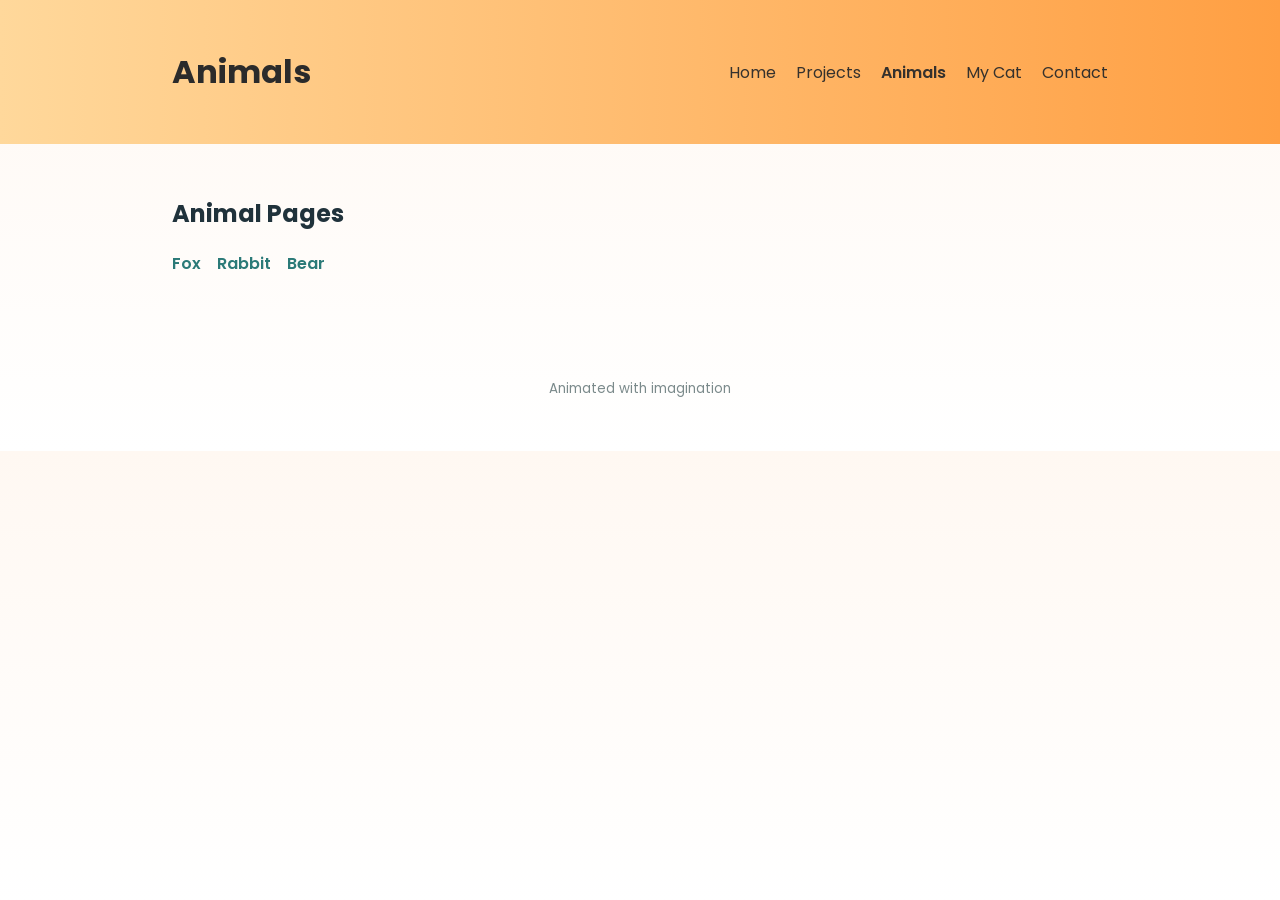
<file: vibecoding/animals.html>
<!doctype html>
<html lang="en">
<head>
  <meta charset="utf-8" />
  <meta name="viewport" content="width=device-width,initial-scale=1" />
  <title>Animals — Lily</title>
  <link href="https://fonts.googleapis.com/css2?family=Poppins:wght@300;400;600;700&display=swap" rel="stylesheet">
  <link rel="stylesheet" href="css/style.css">
</head>
<body>
  <header class="site-header">
    <div class="container">
      <h1 class="logo">Animals</h1>
      <nav>
        <a href="index.html">Home</a>
        <a href="projects.html">Projects</a>
        <a href="animals.html" class="active">Animals</a>
        <a href="cat.html">My Cat</a>
        <a href="contact.html">Contact</a>
      </nav>
    </div>
  </header>

  <main class="container">
    <h2>Animal Pages</h2>
    <ul class="animal-list">
      <li><a href="animals/fox.html">Fox</a></li>
      <li><a href="animals/rabbit.html">Rabbit</a></li>
      <li><a href="animals/bear.html">Bear</a></li>
    </ul>
  </main>

  <footer class="site-footer">
    <div class="container">
      <small>Animated with imagination</small>
    </div>
  </footer>

  <script src="js/main.js"></script>
</body>
</html>
</file>
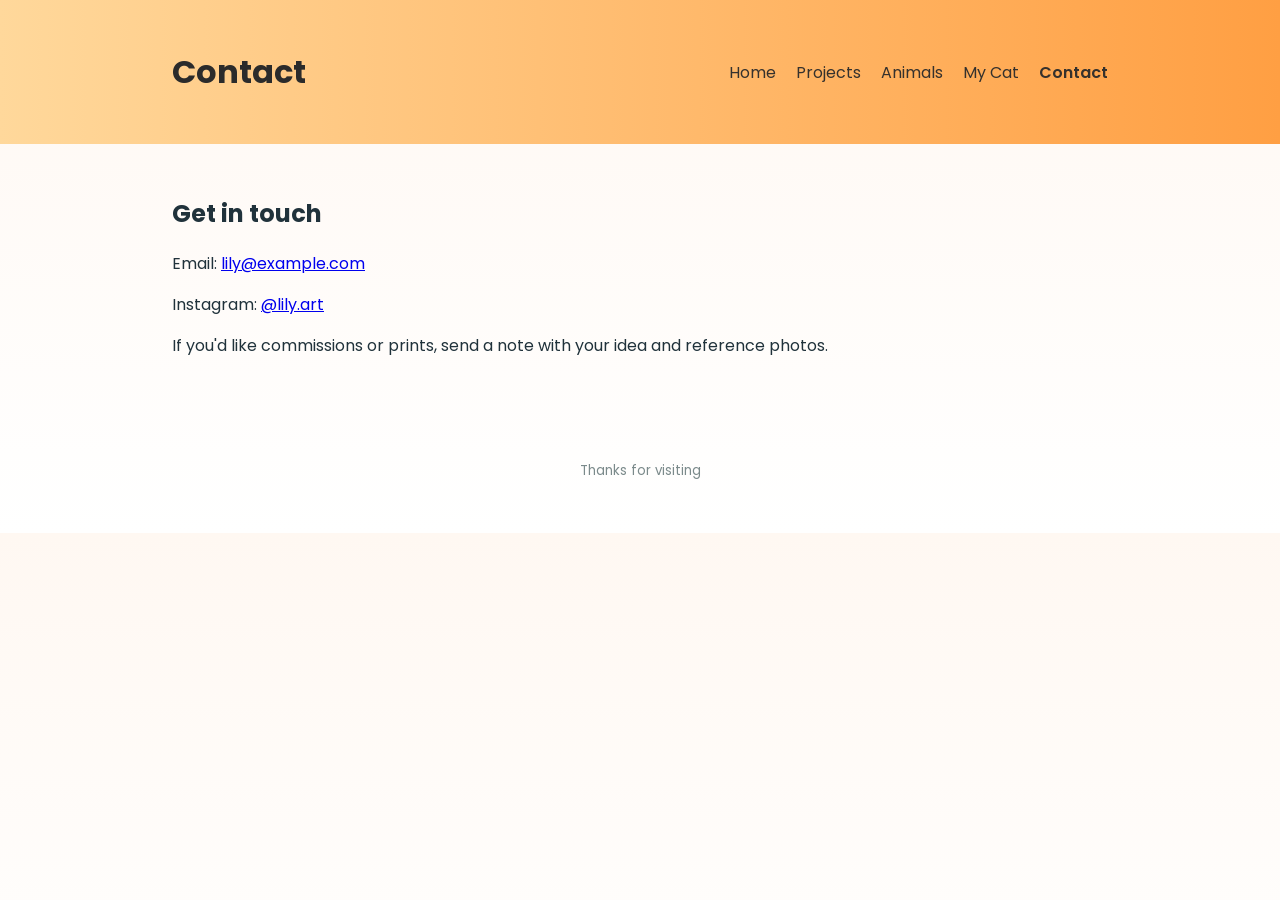
<file: vibecoding/contact.html>
<!doctype html>
<html lang="en">
<head>
  <meta charset="utf-8" />
  <meta name="viewport" content="width=device-width,initial-scale=1" />
  <title>Contact — Lily</title>
  <link href="https://fonts.googleapis.com/css2?family=Poppins:wght@300;400;600;700&display=swap" rel="stylesheet">
  <link rel="stylesheet" href="css/style.css">
</head>
<body>
  <header class="site-header">
    <div class="container">
      <h1 class="logo">Contact</h1>
      <nav>
        <a href="index.html">Home</a>
        <a href="projects.html">Projects</a>
        <a href="animals.html">Animals</a>
        <a href="cat.html">My Cat</a>
        <a href="contact.html" class="active">Contact</a>
      </nav>
    </div>
  </header>

  <main class="container">
    <h2>Get in touch</h2>
    <p>Email: <a href="mailto:lily@example.com">lily@example.com</a></p>
    <p>Instagram: <a href="#">@lily.art</a></p>
    <p>If you'd like commissions or prints, send a note with your idea and reference photos.</p>
  </main>

  <footer class="site-footer">
    <div class="container">
      <small>Thanks for visiting</small>
    </div>
  </footer>

  <script src="js/main.js"></script>
</body>
</html>
</file>
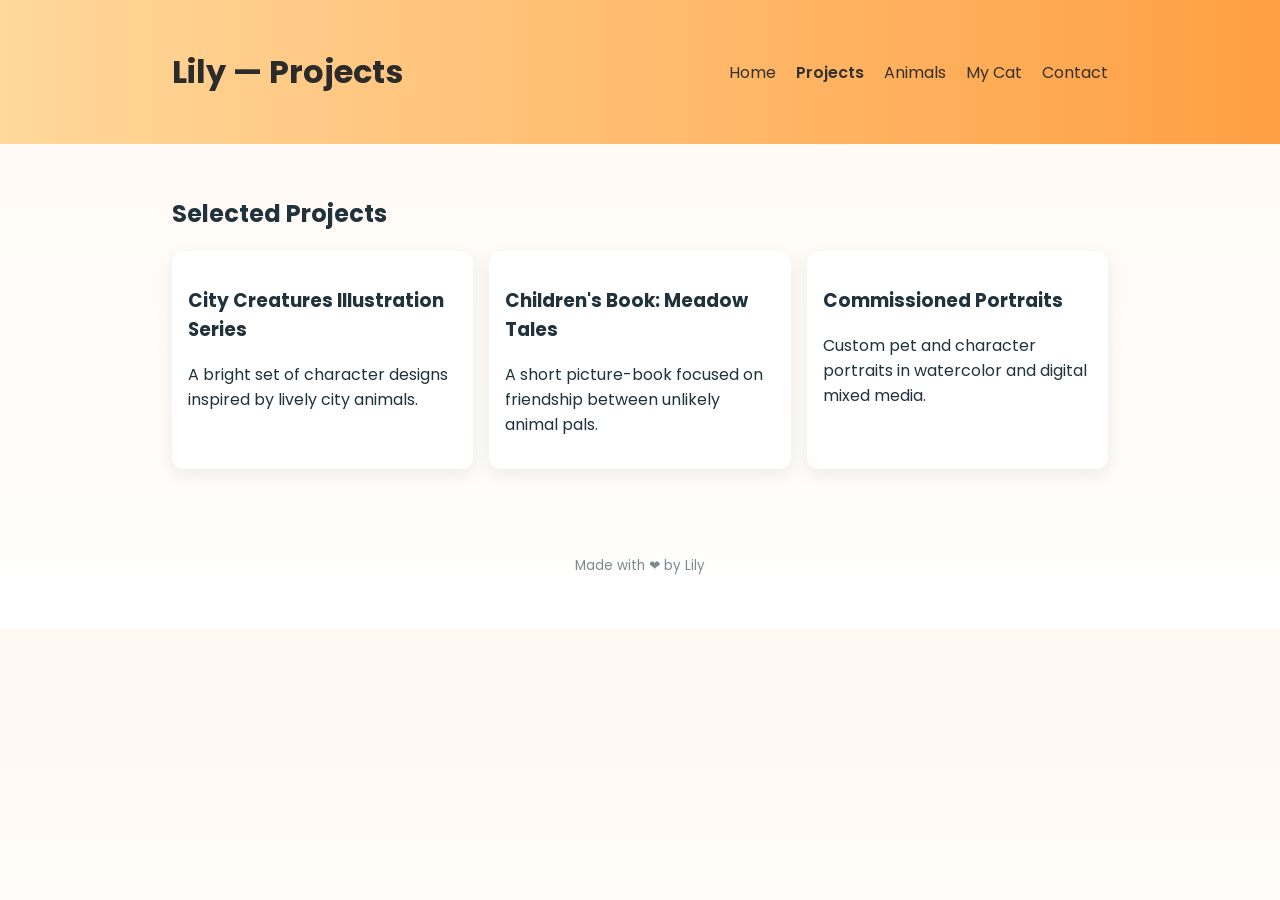
<file: vibecoding/projects.html>
<!doctype html>
<html lang="en">
<head>
  <meta charset="utf-8" />
  <meta name="viewport" content="width=device-width,initial-scale=1" />
  <title>Projects — Lily</title>
  <link href="https://fonts.googleapis.com/css2?family=Poppins:wght@300;400;600;700&display=swap" rel="stylesheet">
  <link rel="stylesheet" href="css/style.css">
</head>
<body>
  <header class="site-header">
    <div class="container">
      <h1 class="logo">Lily — Projects</h1>
      <nav>
        <a href="index.html">Home</a>
        <a href="projects.html" class="active">Projects</a>
        <a href="animals.html">Animals</a>
        <a href="cat.html">My Cat</a>
        <a href="contact.html">Contact</a>
      </nav>
    </div>
  </header>

  <main class="container">
    <h2>Selected Projects</h2>
    <section class="projects-grid">
      <article class="project">
        <h3>City Creatures Illustration Series</h3>
        <p>A bright set of character designs inspired by lively city animals.</p>
      </article>

      <article class="project">
        <h3>Children's Book: Meadow Tales</h3>
        <p>A short picture-book focused on friendship between unlikely animal pals.</p>
      </article>

      <article class="project">
        <h3>Commissioned Portraits</h3>
        <p>Custom pet and character portraits in watercolor and digital mixed media.</p>
      </article>
    </section>
  </main>

  <footer class="site-footer">
    <div class="container">
      <small>Made with ❤️ by Lily</small>
    </div>
  </footer>

  <script src="js/main.js"></script>
</body>
</html>
</file>
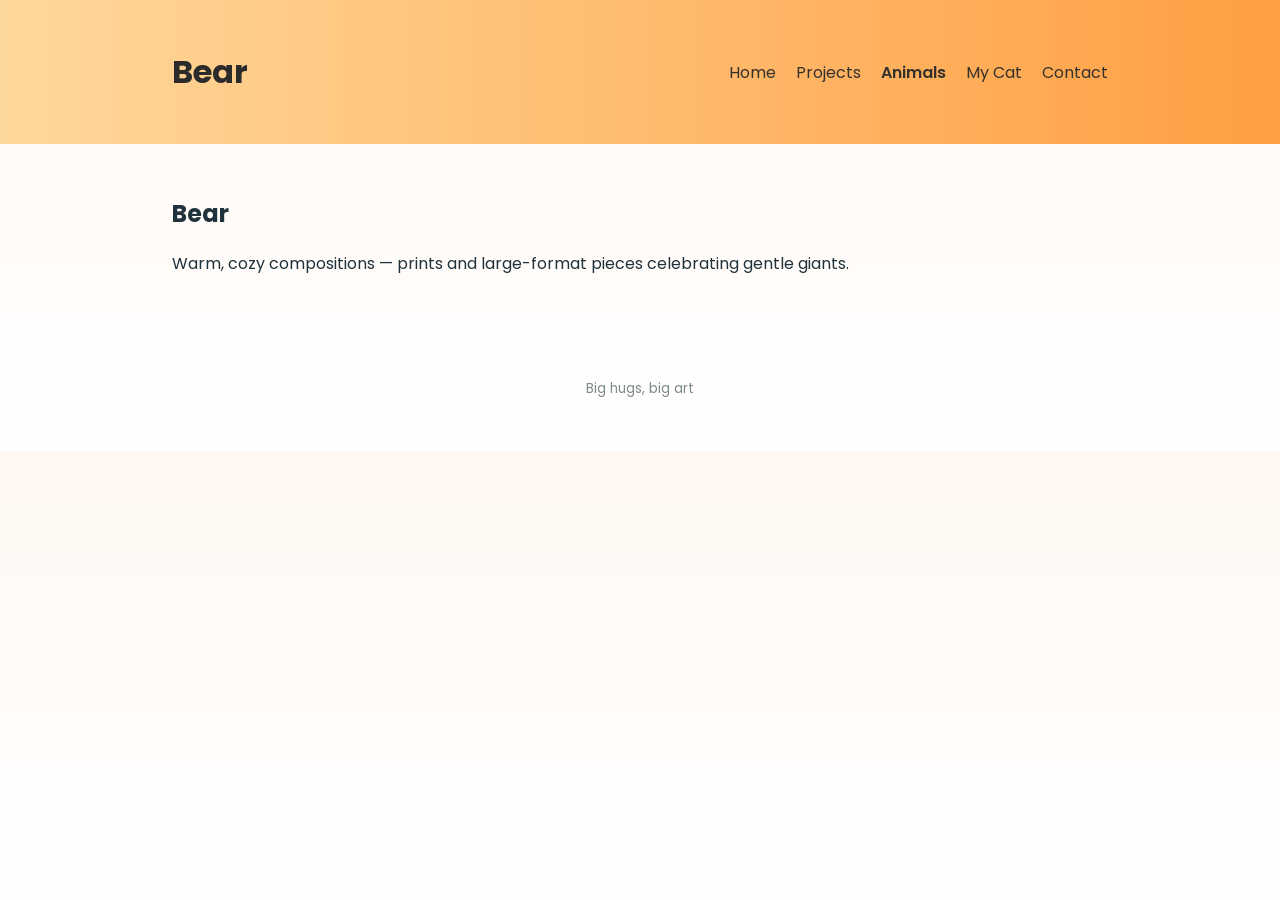
<file: vibecoding/animals/bear.html>
<!doctype html>
<html lang="en">
<head>
  <meta charset="utf-8" />
  <meta name="viewport" content="width=device-width,initial-scale=1" />
  <title>Bear — Lily</title>
  <link href="https://fonts.googleapis.com/css2?family=Poppins:wght@300;400;600;700&display=swap" rel="stylesheet">
  <link rel="stylesheet" href="../css/style.css">
</head>
<body>
  <header class="site-header">
    <div class="container">
      <h1 class="logo">Bear</h1>
      <nav>
        <a href="../index.html">Home</a>
        <a href="../projects.html">Projects</a>
        <a href="../animals.html" class="active">Animals</a>
        <a href="../cat.html">My Cat</a>
        <a href="../contact.html">Contact</a>
      </nav>
    </div>
  </header>

  <main class="container">
    <h2>Bear</h2>
    <p>Warm, cozy compositions — prints and large-format pieces celebrating gentle giants.</p>
  </main>

  <footer class="site-footer">
    <div class="container">
      <small>Big hugs, big art</small>
    </div>
  </footer>
  <script src="../js/main.js"></script>
</body>
</html>
</file>
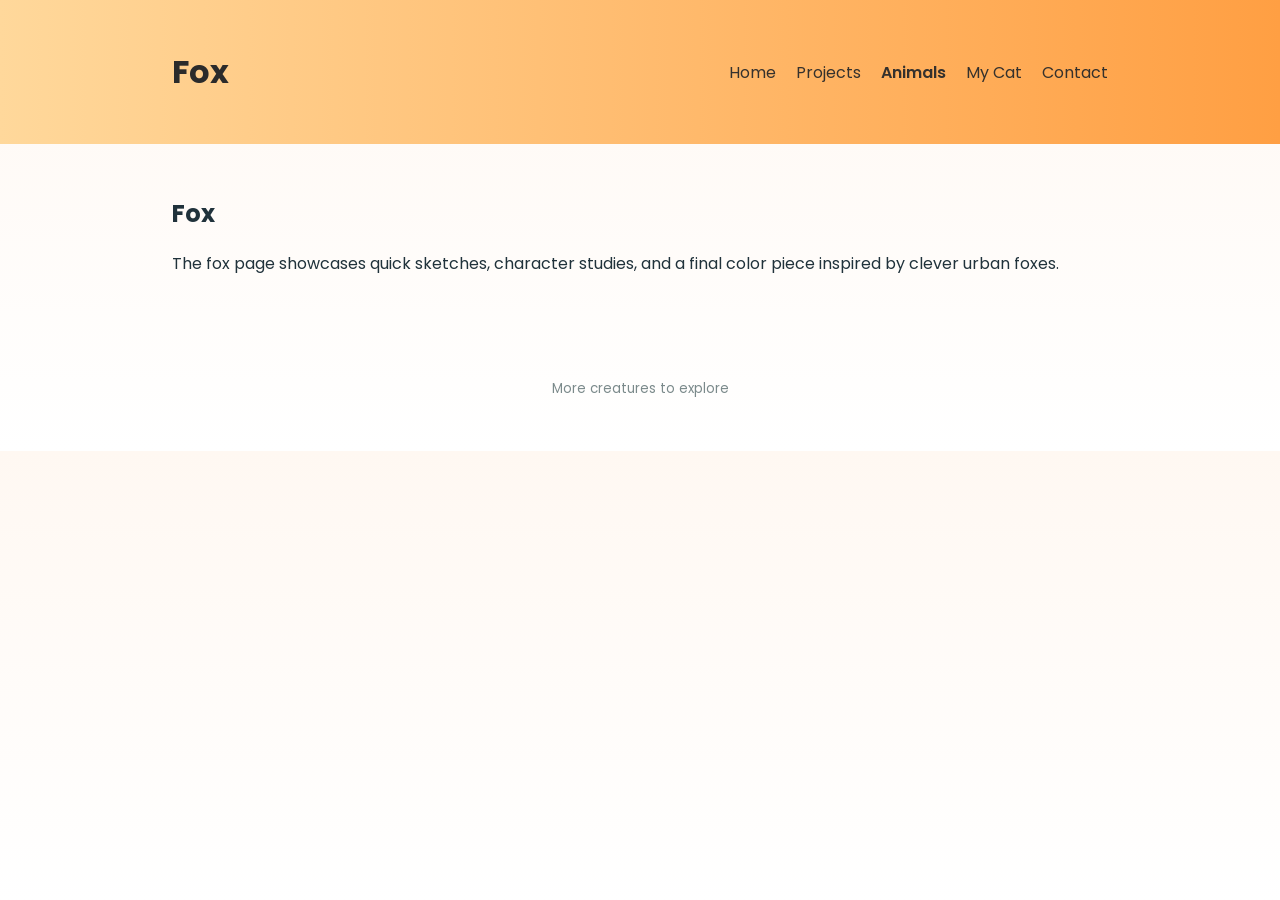
<file: vibecoding/animals/fox.html>
<!doctype html>
<html lang="en">
<head>
  <meta charset="utf-8" />
  <meta name="viewport" content="width=device-width,initial-scale=1" />
  <title>Fox — Lily</title>
  <link href="https://fonts.googleapis.com/css2?family=Poppins:wght@300;400;600;700&display=swap" rel="stylesheet">
  <link rel="stylesheet" href="../css/style.css">
</head>
<body>
  <header class="site-header">
    <div class="container">
      <h1 class="logo">Fox</h1>
      <nav>
        <a href="../index.html">Home</a>
        <a href="../projects.html">Projects</a>
        <a href="../animals.html" class="active">Animals</a>
        <a href="../cat.html">My Cat</a>
        <a href="../contact.html">Contact</a>
      </nav>
    </div>
  </header>

  <main class="container">
    <h2>Fox</h2>
    <p>The fox page showcases quick sketches, character studies, and a final color piece inspired by clever urban foxes.</p>
  </main>

  <footer class="site-footer">
    <div class="container">
      <small>More creatures to explore</small>
    </div>
  </footer>
  <script src="../js/main.js"></script>
</body>
</html>
</file>
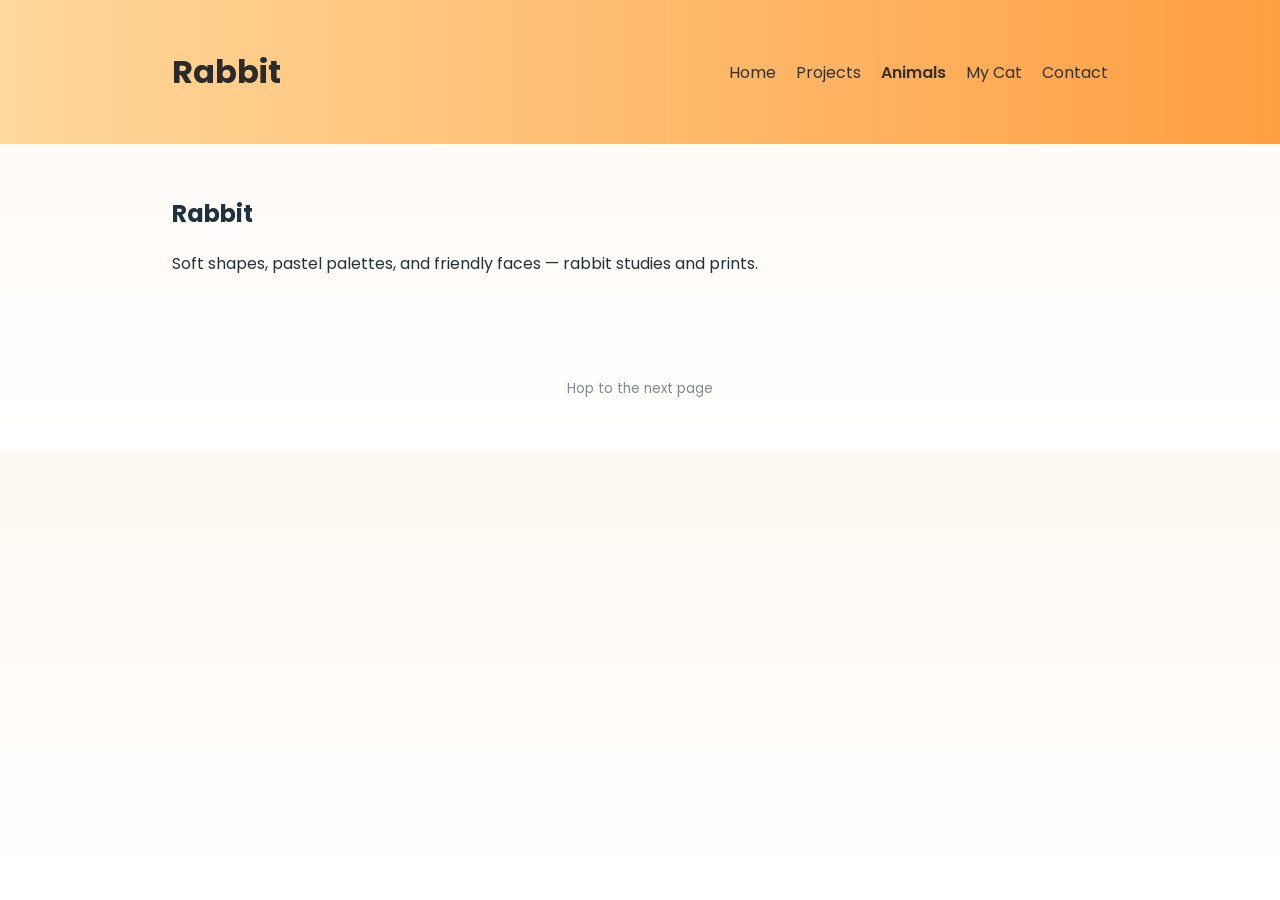
<file: vibecoding/animals/rabbit.html>
<!doctype html>
<html lang="en">
<head>
  <meta charset="utf-8" />
  <meta name="viewport" content="width=device-width,initial-scale=1" />
  <title>Rabbit — Lily</title>
  <link href="https://fonts.googleapis.com/css2?family=Poppins:wght@300;400;600;700&display=swap" rel="stylesheet">
  <link rel="stylesheet" href="../css/style.css">
</head>
<body>
  <header class="site-header">
    <div class="container">
      <h1 class="logo">Rabbit</h1>
      <nav>
        <a href="../index.html">Home</a>
        <a href="../projects.html">Projects</a>
        <a href="../animals.html" class="active">Animals</a>
        <a href="../cat.html">My Cat</a>
        <a href="../contact.html">Contact</a>
      </nav>
    </div>
  </header>

  <main class="container">
    <h2>Rabbit</h2>
    <p>Soft shapes, pastel palettes, and friendly faces — rabbit studies and prints.</p>
  </main>

  <footer class="site-footer">
    <div class="container">
      <small>Hop to the next page</small>
    </div>
  </footer>
  <script src="../js/main.js"></script>
</body>
</html>
</file>
<file: vibecoding/css/style.css>
:root{
  --bg:#fff8f2;
  --accent:#ff9f43;
  --muted:#7b8a8b;
  --card:#ffffff;
  --shadow: 0 6px 18px rgba(19,24,26,0.08);
  --rounded:14px;
}
*{box-sizing:border-box}
body{font-family:Poppins,system-ui,-apple-system,Segoe UI,Roboto,'Helvetica Neue',Arial; margin:0;background:linear-gradient(180deg,var(--bg),#fff);color:#20323b}
.container{max-width:1000px;margin:0 auto;padding:2rem}
.site-header{background:linear-gradient(90deg,#ffd89b, #ff9f43);padding:1rem 0;}
.site-header .container{display:flex;align-items:center;justify-content:space-between}
.logo{margin:0;font-weight:700;color:#2b2b2b}
nav a{margin-left:1rem;text-decoration:none;color:#2b2b2b;opacity:0.95}
nav a.active{font-weight:600}
.hero{padding:4rem 0;text-align:center}
.hero h2{font-size:2rem;margin:0 0 .5rem}
.hero p{color:var(--muted);margin:0 0 1rem}
.cta-row{display:flex;gap:1rem;justify-content:center}
.btn{background:#2b7a78;color:white;padding:.6rem 1rem;border-radius:10px;text-decoration:none;font-weight:600}
.btn.ghost{background:transparent;border:2px solid #2b7a78;color:#2b7a78}
.cards{display:grid;grid-template-columns:repeat(auto-fit,minmax(220px,1fr));gap:1.2rem;margin-top:2rem}
.card{background:var(--card);padding:1rem;border-radius:12px;box-shadow:var(--shadow);text-align:center}
.card img{width:100%;height:140px;object-fit:cover;border-radius:8px}
.card h3{margin:.6rem 0 .2rem}
.card p{color:var(--muted);font-size:.95rem}
.card-link{display:inline-block;margin-top:.6rem;color:var(--accent);text-decoration:none;font-weight:600}
.projects-grid{display:grid;grid-template-columns:repeat(auto-fit,minmax(240px,1fr));gap:1rem;margin-top:1rem}
.project{background:var(--card);padding:1rem;border-radius:12px;box-shadow:var(--shadow)}
.animal-list{list-style:none;padding:0;display:flex;gap:1rem}
.animal-list a{text-decoration:none;color:#2b7a78;font-weight:600}
.gallery{display:grid;grid-template-columns:repeat(auto-fit,minmax(180px,1fr));gap:.6rem;margin-top:1rem}
.gallery-item{width:100%;height:160px;object-fit:cover;border-radius:10px;cursor:pointer}
.lightbox{position:fixed;inset:0;background:rgba(0,0,0,0.7);display:flex;align-items:center;justify-content:center;padding:2rem}
.lightbox img{max-width:95%;max-height:95%;border-radius:12px}
.hidden{display:none}
.site-footer{padding:1.2rem 0;text-align:center;color:var(--muted)}
@media (max-width:640px){.site-header .container{flex-direction:column;gap:.6rem}.cta-row{flex-direction:column}}
</file>
